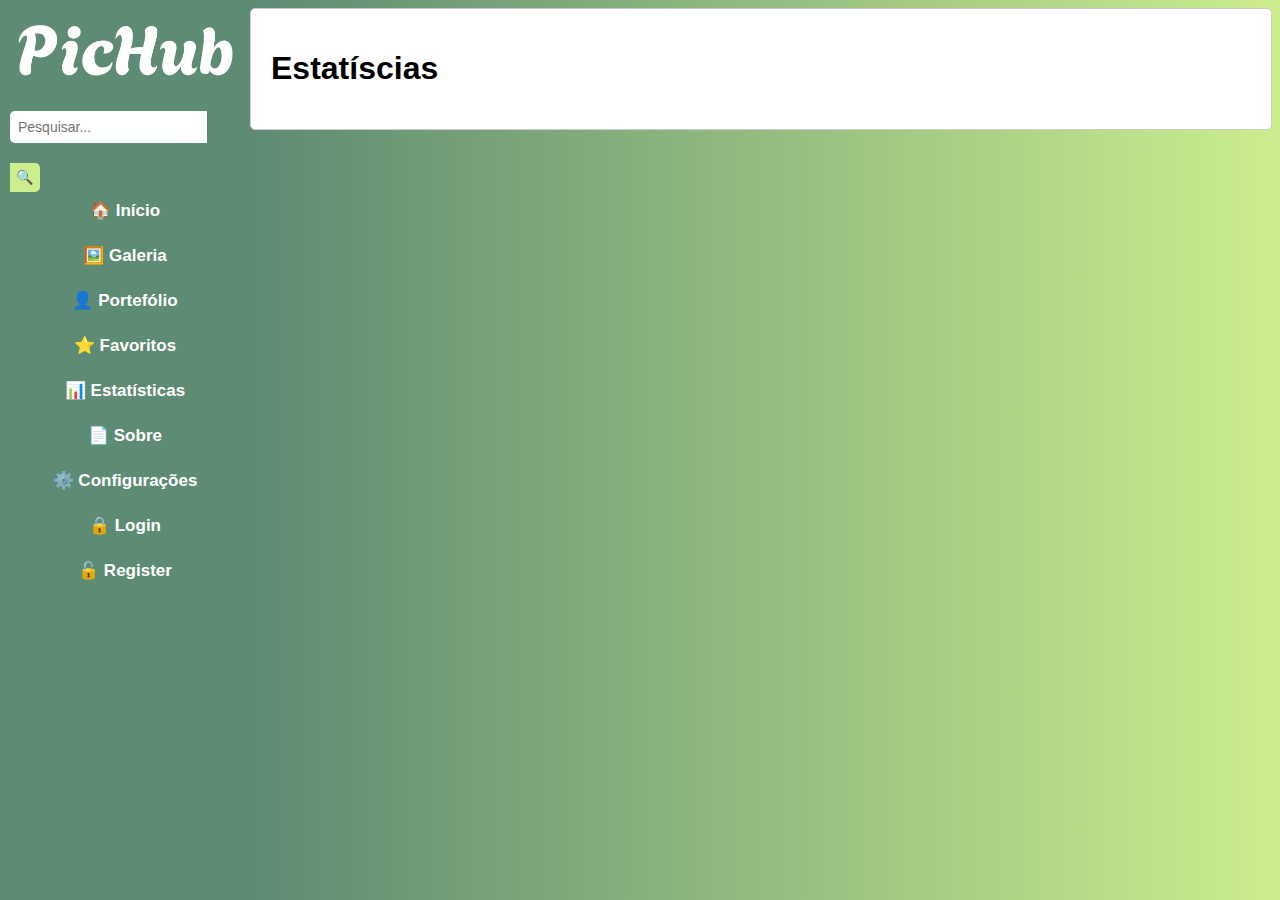
<file: estatisticas.html>
<!DOCTYPE html>
<html lang="en">
<head>
  <meta charset="UTF-8">
  <meta name="viewport" content="width=device-width, initial-scale=1.0">
  <link type="text/css" rel="stylesheet" href="style.css">
  <title>Estatísticas</title>
</head>
<body>
  <header>
    <nav class="menu-vertical">
      <a href="index.html"><img class="img-l" src="img/PicHub-white-removebg.png" alt="PicHub White Logo" width="215px"></a>
      <ul>
        <input class="search-bar" type="search" placeholder="Pesquisar..." name="query">
        <button type="submit">🔍</button>
        <li><a href="index.html">🏠 Início</a></li>
        <li><a href="galeria.html">🖼️ Galeria</a></li>
        <li><a href="portefolio.html">👤 Portefólio</a></li>
        <li><a href="favoritos.html">⭐ Favoritos</a></li>
        <li><a href="estatisticas.html">📊 Estatísticas</a></li>
        <li><a href="sobre.html">📄 Sobre</a></li>
        <li><a href="settings.html">⚙️ Configurações</a></li>
        <li><a href="login.html">🔒 Login</a></li>
        <li><a href="register.html">🔓 Register</a></li>
      </ul>
    </nav>
  </header>
  <main class="conteudo">
    <h1>Estatíscias</h1>
  </main>
</body>
</html>
</file>
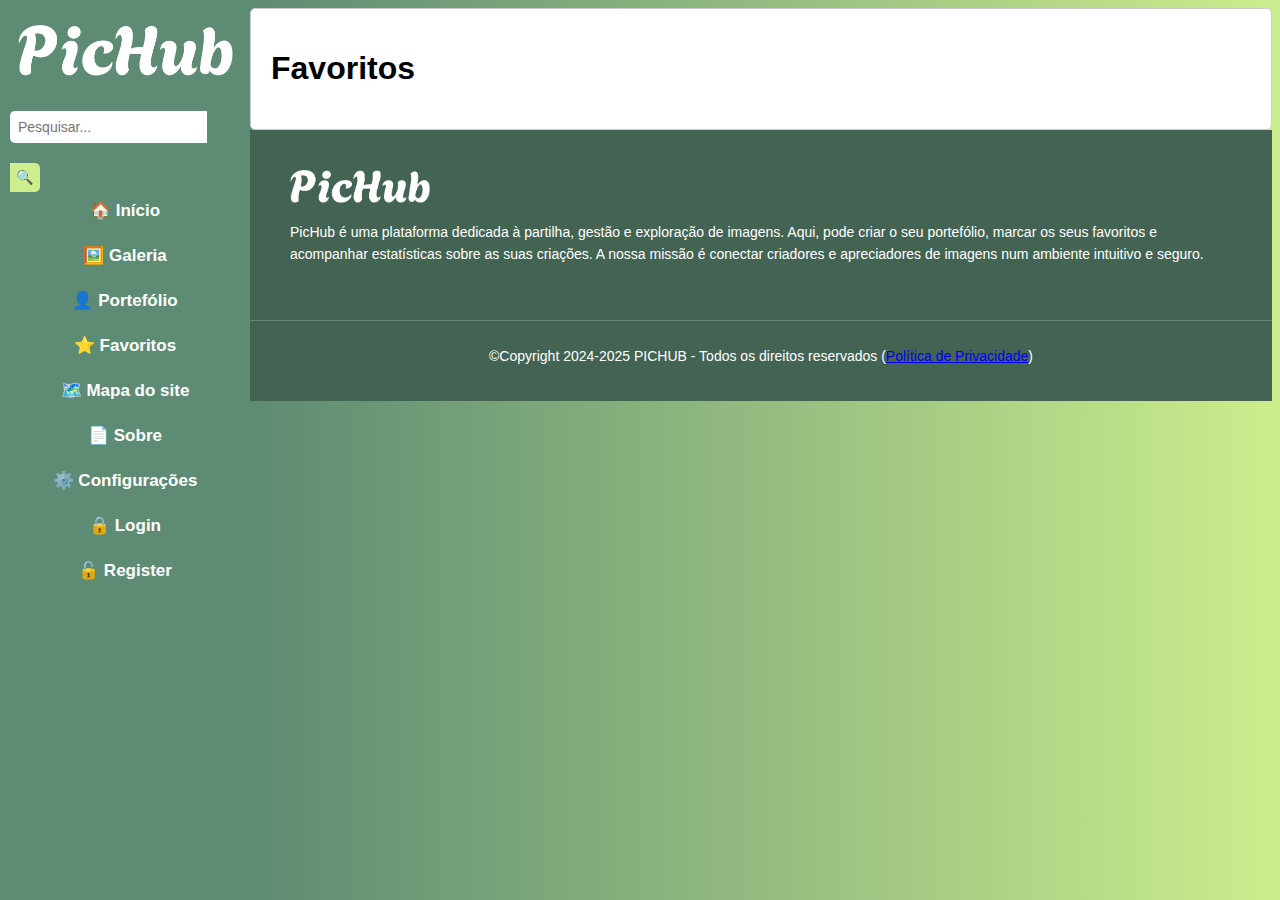
<file: favoritos.html>
<!DOCTYPE html>
<html lang="en">
<head>
  <meta charset="UTF-8">
  <meta name="viewport" content="width=device-width, initial-scale=1.0">
  <link type="text/css" rel="stylesheet" href="style.css">
  <title>Favoritos</title>
</head>
<body>
  <header>
    <nav class="menu-vertical">
      <a href="index.html"><img class="img-l" src="img/PicHub-white-removebg.png" alt="PicHub White Logo" width="215px"></a>
      <ul>
        <input class="search-bar" type="search" placeholder="Pesquisar..." name="query">
        <button id="searchButton" type="submit">🔍</button>
        <li><a href="index.html">🏠 Início</a></li>
        <li><a href="galeria.html">🖼️ Galeria</a></li>
        <li><a href="portefolio.html">👤 Portefólio</a></li>
        <li><a href="favoritos.html">⭐ Favoritos</a></li>
        <li><a href="mapa.html">🗺️ Mapa do site</a></li>
        <li><a href="sobre.html">📄 Sobre</a></li>
        <li><a href="settings.html">⚙️ Configurações</a></li>
        <li><a href="login.html">🔒 Login</a></li>
        <li><a href="register.html">🔓 Register</a></li>
      </ul>
    </nav>
  </header>
  <main class="conteudo">
    <h1>Favoritos</h1>
  </main>
  <footer class="footer">
    <div class="footer-container">
      <div class="footer-section">
        <img class="img-l" src="img/PicHub-white-removebg.png" alt="PicHub White Logo" width="140px">
        <p>PicHub é uma plataforma dedicada à partilha, gestão e exploração de imagens. Aqui, pode criar o seu portefólio, 
          marcar os seus favoritos e acompanhar estatísticas sobre as suas criações. 
          A nossa missão é conectar criadores e apreciadores de imagens num ambiente intuitivo e seguro.
        </p>
      </div>
    </div>
    <div class="footer-bottom">
      <p>&copy;Copyright 2024-2025 PICHUB - Todos os direitos reservados (<a href="privacidade.html">Política de Privacidade</a>)</p>
    </div>
  </footer>
  <button id="scrollToTopBtn" class="scroll-to-top-btn" onclick="scrollToTop()">↑</button>
  <script src="js/botao_cima.js"></script>
  <script src="js/pesquisa.js"></script>
</body>
</html>
</file>
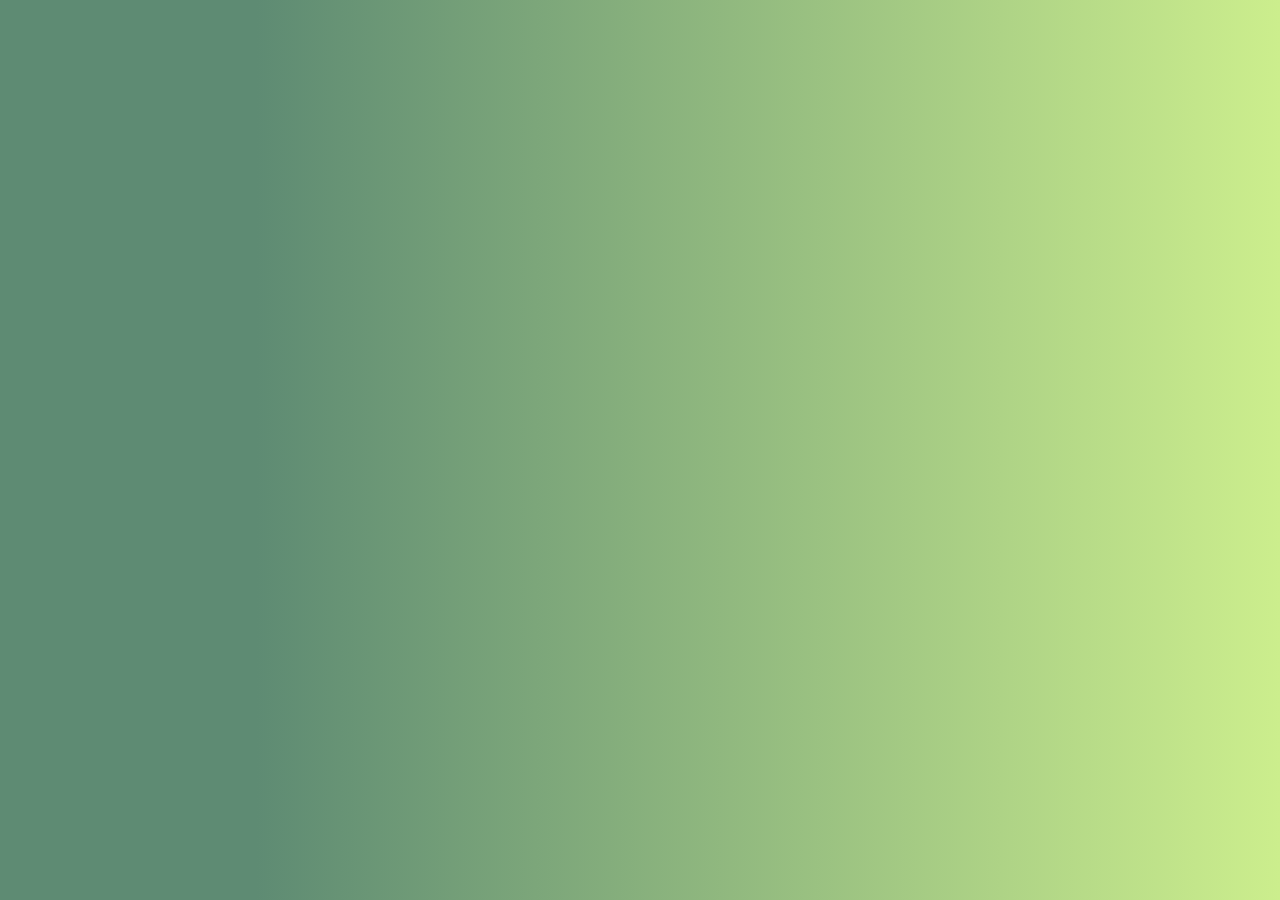
<file: galeria.html>
<!DOCTYPE html>
<html lang="en">
<head>
  <meta charset="UTF-8">
  <meta name="viewport" content="width=device-width, initial-scale=1.0">
  <link type="text/css" rel="stylesheet" href="style.css">
  <title>Galeria</title>
</head>
<body>
  
</body>
</html>
</file>
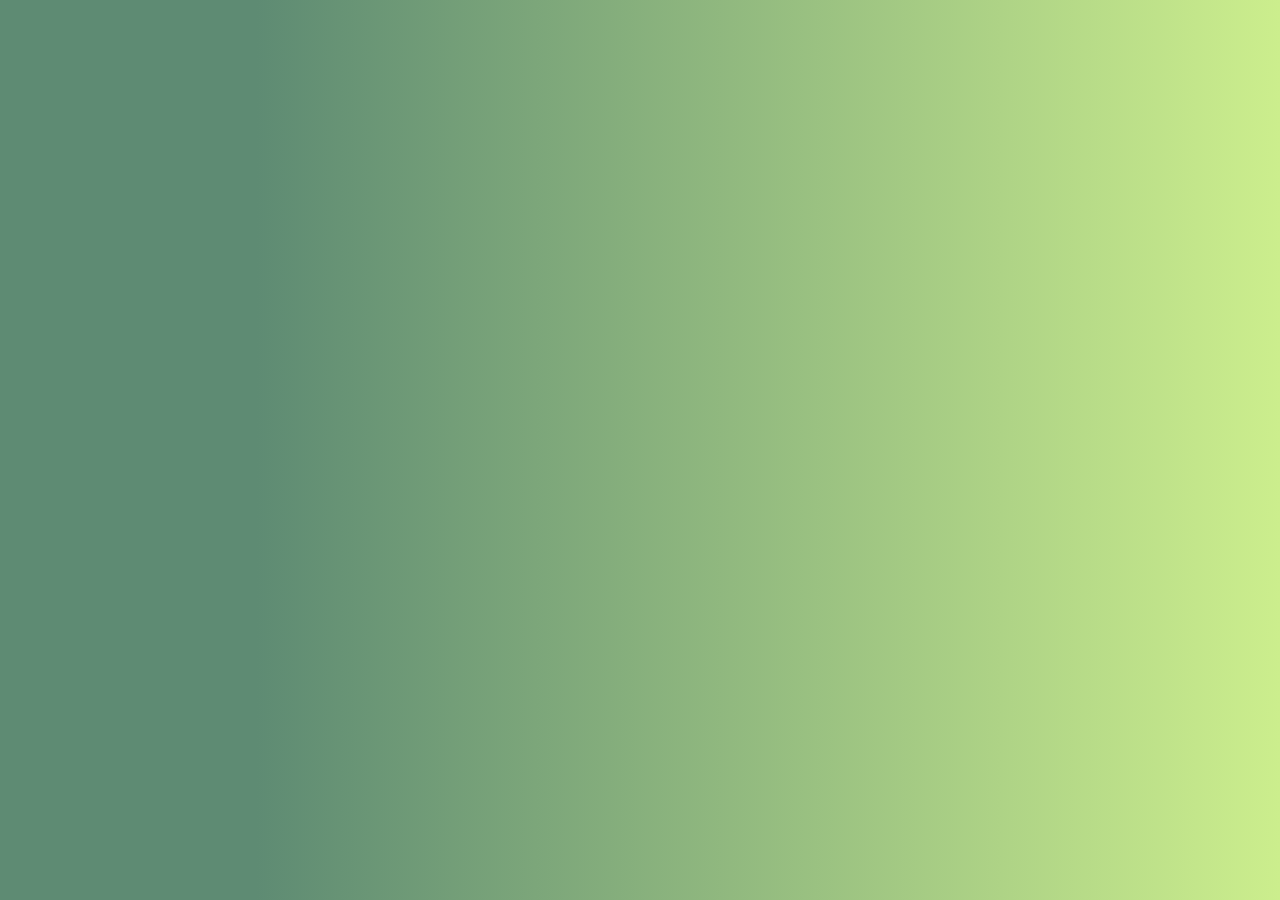
<file: login.html>
<!DOCTYPE html>
<html lang="en">
<head>
  <meta charset="UTF-8">
  <meta name="viewport" content="width=device-width, initial-scale=1.0">
  <link type="text/css" rel="stylesheet" href="style.css">
  <title>Login</title>
</head>
<body>
  
</body>
</html>
</file>
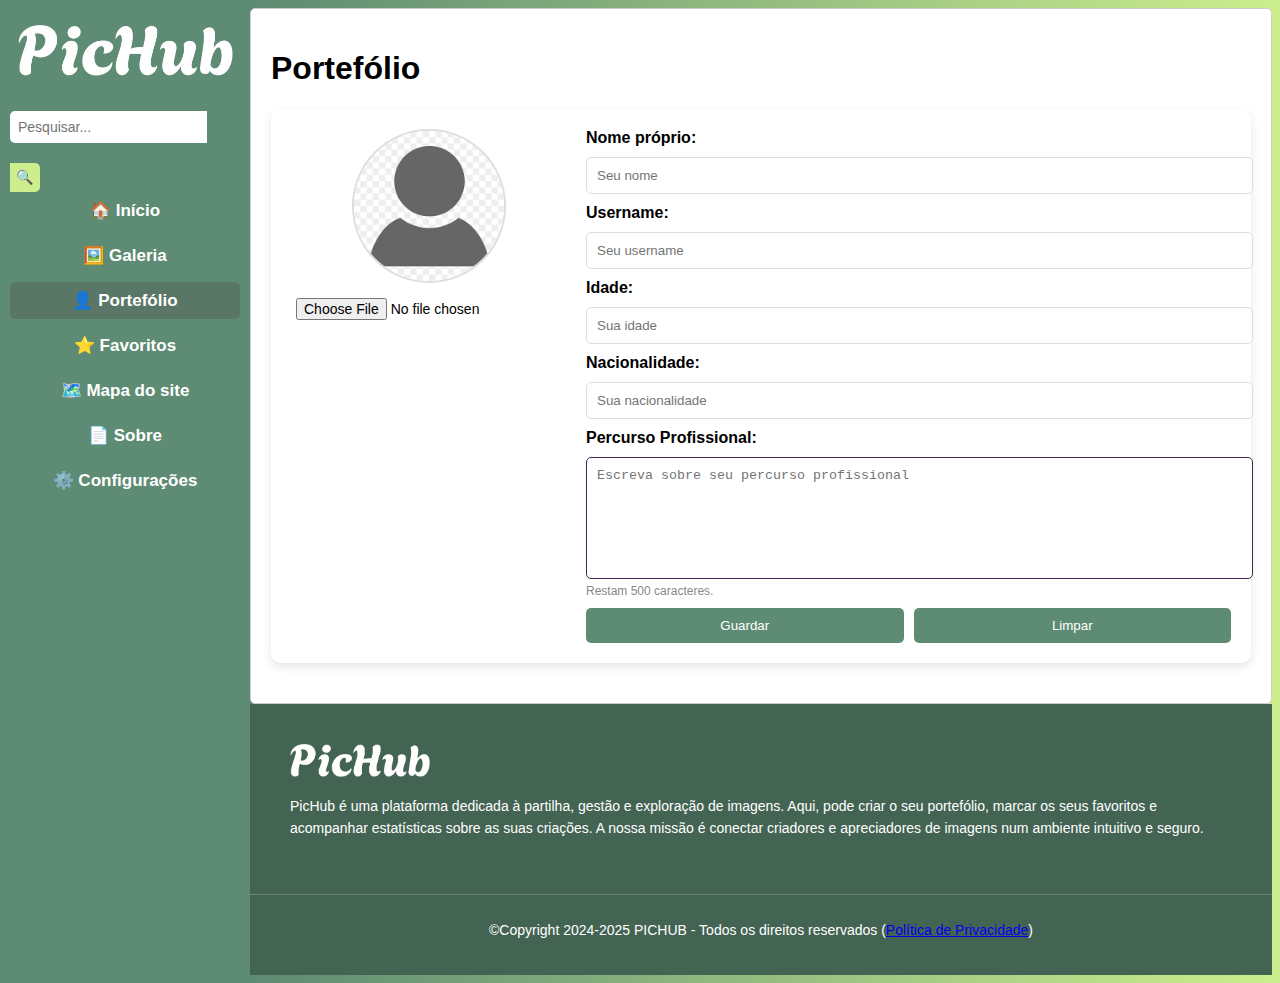
<file: portefolio.html>
<!DOCTYPE html>
<html lang="en">
<head>
  <meta charset="UTF-8">
  <meta name="viewport" content="width=device-width, initial-scale=1.0">
  <link type="text/css" rel="stylesheet" href="style.css">
  <title>Portefólio</title>
</head>
<body>
  <header>
    <nav class="menu-vertical">
      <a href="index.html"><img class="img-l" src="img/PicHub-white-removebg.png" alt="PicHub White Logo" width="215px"></a>
      <ul>
        <input class="search-bar" type="search" placeholder="Pesquisar..." name="query">
        <button id="searchButton" type="submit">🔍</button>
        <li><a href="index.html">🏠 Início</a></li>
        <li><a href="galeria.html">🖼️ Galeria</a></li>
        <li><a href="portefolio.html" class="active">👤 Portefólio</a></li>
        <li><a href="favoritos.html">⭐ Favoritos</a></li>
        <li><a href="mapa.html">🗺️ Mapa do site</a></li>
        <li><a href="sobre.html">📄 Sobre</a></li>
        <li><a href="settings.html">⚙️ Configurações</a></li>
      </ul>
    </nav>
  </header>
  <main class="conteudo">
    <h1>Portefólio</h1>
    <div class="profile-container">
      <!-- Foto de Perfil -->
      <div class="profile-photo">
        <img id="profileImg" src="img/avatar.png" alt="Foto de Perfil" width="150px" height="150px">
        <input type="file" id="photoUpload" accept="image/*">
      </div>

      <!-- Detalhes do Perfil -->
      <div class="profile-details">
        <label for="name">Nome próprio:</label>
        <input type="text" id="name" placeholder="Seu nome" maxlength="30" required>
        
        <label for="username">Username:</label>
        <input type="text" id="username" placeholder="Seu username" maxlength="20" required>
        
        <label for="age">Idade:</label>
        <input type="number" id="age" placeholder="Sua idade" min="1" max="100" required>
        
        <label for="nationality">Nacionalidade:</label>
        <input type="text" id="nationality" placeholder="Sua nacionalidade" maxlength="20" required>
        
        <label for="bio">Percurso Profissional:</label>
        <textarea id="bio" placeholder="Escreva sobre seu percurso profissional" maxlength="500" required></textarea>
        <span id="bioCounter">Restam 500 caracteres.</span>
        <div class="profile-buttons">
          <button id="saveBtn">Guardar</button>
          <button id="clearBtn">Limpar</button>
        </div>
      </div>
      
    </div>
  </main>
  <footer class="footer">
    <div class="footer-container">
      <div class="footer-section">
        <img class="img-l" src="img/PicHub-white-removebg.png" alt="PicHub White Logo" width="140px">
        <p>PicHub é uma plataforma dedicada à partilha, gestão e exploração de imagens. Aqui, pode criar o seu portefólio, marcar os seus favoritos e acompanhar estatísticas sobre as suas criações. A nossa missão é conectar criadores e apreciadores de imagens num ambiente intuitivo e seguro.</p>
      </div>
    </div>
    <div class="footer-bottom">
      <p>&copy;Copyright 2024-2025 PICHUB - Todos os direitos reservados 
      (<a href="privacidade.html">Política de Privacidade</a>)</p>
    </div>
  </footer>
  <div id="notificationModal" class="modal">
    <div class="modal-content">
      <p id="notificationMessage"></p>
      <div class="modal-buttons">
        <button id="closeModalBtn">OK</button>
      </div>
    </div>
  </div>  
  <script src="js/portefolio.js"></script>
</body>
</html>
</file>
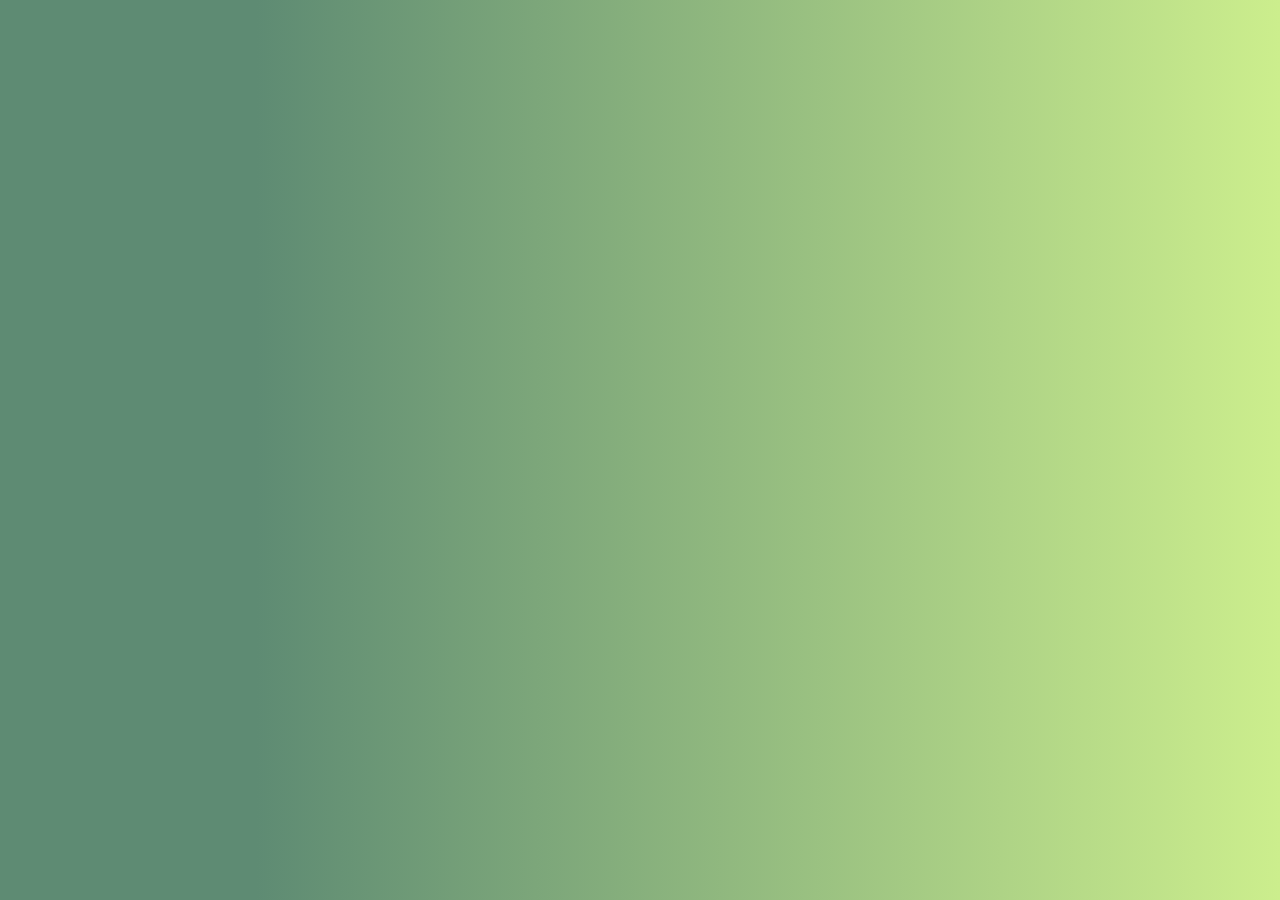
<file: register.html>
<!DOCTYPE html>
<html lang="en">
<head>
  <meta charset="UTF-8">
  <meta name="viewport" content="width=device-width, initial-scale=1.0">
  <link type="text/css" rel="stylesheet" href="style.css">
  <title>Register</title>
</head>
<body>
  
</body>
</html>
</file>
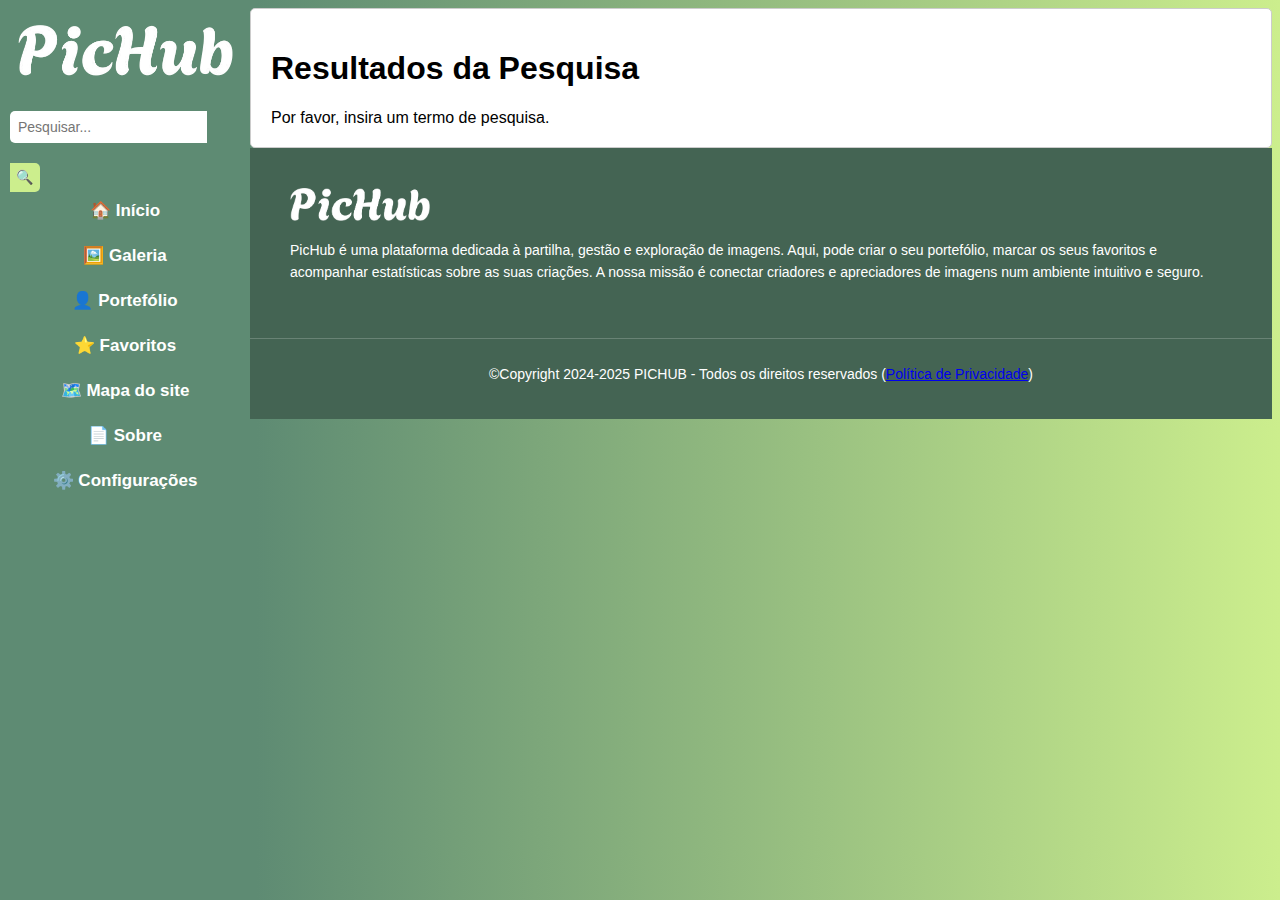
<file: resultados.html>
<!DOCTYPE html>
<html lang="pt">
<head>
  <meta charset="UTF-8">
  <meta name="viewport" content="width=device-width, initial-scale=1.0">
  <link type="text/css" rel="stylesheet" href="style.css">
  <title>Resultados da Pesquisa</title>
</head>
<body>
  <header>
    <nav class="menu-vertical">
      <a href="index.html"><img class="img-l" src="img/PicHub-white-removebg.png" alt="PicHub White Logo" width="215px"></a>
      <ul>
        <input class="search-bar" type="search" placeholder="Pesquisar..." name="query">
        <button id="searchButton" type="submit">🔍</button>
        <li><a href="index.html">🏠 Início</a></li>
        <li><a href="galeria.html">🖼️ Galeria</a></li>
        <li><a href="portefolio.html">👤 Portefólio</a></li>
        <li><a href="favoritos.html">⭐ Favoritos</a></li>
        <li><a href="mapa.html">🗺️ Mapa do site</a></li>
        <li><a href="sobre.html">📄 Sobre</a></li>
        <li><a href="settings.html">⚙️ Configurações</a></li>
      </ul>
    </nav>
  </header>
  <main class="conteudo">
    <h1>Resultados da Pesquisa</h1>
    <div id="results"></div> <!-- Onde os resultados serão exibidos -->
  </main>
  <footer class="footer">
    <div class="footer-container">
      <div class="footer-section">
        <img class="img-l" src="img/PicHub-white-removebg.png" alt="PicHub White Logo" width="140px">
        <p>PicHub é uma plataforma dedicada à partilha, gestão e exploração de imagens. Aqui, pode criar o seu portefólio, 
          marcar os seus favoritos e acompanhar estatísticas sobre as suas criações. 
          A nossa missão é conectar criadores e apreciadores de imagens num ambiente intuitivo e seguro.
        </p>
      </div>
    </div>
    <div class="footer-bottom">
      <p>&copy;Copyright 2024-2025 PICHUB - Todos os direitos reservados (<a href="privacidade.html">Política de Privacidade</a>)</p>
    </div>
  </footer>
  <script src="js/resultados.js"></script> <!-- Script para exibir resultados -->
</body>
</html>
</file>
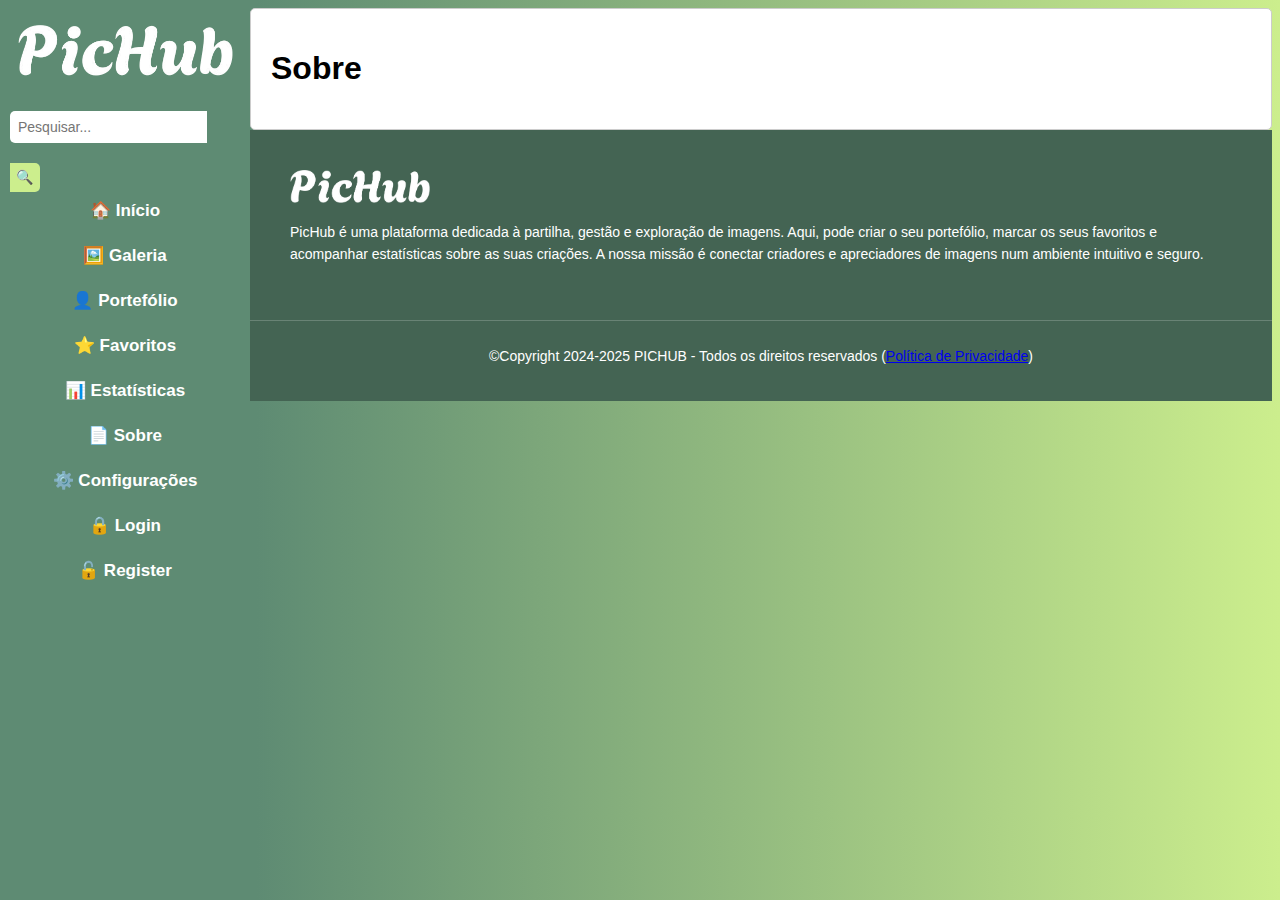
<file: sobre.html>
<!DOCTYPE html>
<html lang="en">
<head>
  <meta charset="UTF-8">
  <meta name="viewport" content="width=device-width, initial-scale=1.0">
  <link type="text/css" rel="stylesheet" href="style.css">
  <title>Sobre</title>
</head>
<body>
  <header>
    <nav class="menu-vertical">
      <a href="index.html"><img class="img-l" src="img/PicHub-white-removebg.png" alt="PicHub White Logo" width="215px"></a>
      <ul>
        <input class="search-bar" type="search" placeholder="Pesquisar..." name="query">
        <button id="searchButton" type="submit">🔍</button>
        <li><a href="index.html">🏠 Início</a></li>
        <li><a href="galeria.html">🖼️ Galeria</a></li>
        <li><a href="portefolio.html">👤 Portefólio</a></li>
        <li><a href="favoritos.html">⭐ Favoritos</a></li>
        <li><a href="estatisticas.html">📊 Estatísticas</a></li>
        <li><a href="sobre.html">📄 Sobre</a></li>
        <li><a href="settings.html">⚙️ Configurações</a></li>
        <li><a href="login.html">🔒 Login</a></li>
        <li><a href="register.html">🔓 Register</a></li>
      </ul>
    </nav>
  </header>
  <main class="conteudo">
    <h1>Sobre</h1>
  </main>
  <footer class="footer">
    <div class="footer-container">
      <div class="footer-section">
        <img class="img-l" src="img/PicHub-white-removebg.png" alt="PicHub White Logo" width="140px">
        <p>PicHub é uma plataforma dedicada à partilha, gestão e exploração de imagens. Aqui, pode criar o seu portefólio, 
          marcar os seus favoritos e acompanhar estatísticas sobre as suas criações. 
          A nossa missão é conectar criadores e apreciadores de imagens num ambiente intuitivo e seguro.
        </p>
      </div>
    </div>
    <div class="footer-bottom">
      <p>&copy;Copyright 2024-2025 PICHUB - Todos os direitos reservados (<a href="privacidade.html">Política de Privacidade</a>)</p>
    </div>
  </footer>
  <button id="scrollToTopBtn" class="scroll-to-top-btn" onclick="scrollToTop()">↑</button>
  <script src="js/botao_cima.js"></script>
  <script src="js/pesquisa.js"></script>
</body>
</html>
</file>
<file: style.css>
/* Estilo da barra de menu vertical */
.menu-vertical {
  font-family: Arial, sans-serif; /* Define a família da fonte */
  font-size: 17px; /* Corrigido: removido o ponto extra */
  position: fixed; /* Fixa o menu à esquerda */
  top: 0;
  left: 0;
  width: 230px; /* Largura da barra */
  height: 100%; /* Ocupa toda a altura da janela */
  background: #5e8b73;
  padding: 10px; /* Reduz o espaçamento interno */
  display: flex; /* Organiza o layout interno */
  flex-direction: column; /* Alinha os itens verticalmente */
  align-items: center; /* Centraliza horizontalmente os itens */
  overflow: hidden; /* Remove o scroll */
  z-index: 1000; /* Garante que o menu esteja acima de outros elementos */

  .img-l {
    margin-top: 15px;
    margin-bottom: 30px;
  }
}

/* Estilo dos links no menu */
.menu-vertical ul {
  list-style: none; /* Remove as bolinhas da lista */
  padding: 0;
  margin: 0;
  width: 100%; /* Garante que os itens ocupem toda a largura do menu */
}

.menu-vertical ul li {
  margin-bottom: 8px; /* Reduz o espaço entre os itens */
}

.menu-vertical ul li a {
  display: block; /* Ocupa toda a largura do item */
  text-decoration: none; /* Remove o sublinhado */
  color: white;
  padding: 8px 12px; /* Reduz o padding interno */
  border-radius: 5px; /* Bordas arredondadas */
  transition: background-color 0.3s; /* Animação ao passar o mouse */
  text-align: center; /* Centraliza o texto e os ícones */
  font-weight: bold;
}

.menu-vertical ul li a:hover,
.menu-vertical ul li a.active {
  background-color: #55555560; /* Cor ao passar o mouse ou página ativa */
}

/* Estilo do campo de pesquisa */
.search-bar-container {
  display: flex; /* Organiza o campo e o botão na mesma linha */
  align-items: center; /* Alinha verticalmente */
  width: 100%; /* Ocupa toda a largura disponível */
  margin-bottom: 15px; /* Espaçamento abaixo do container */
}

.search-bar {
  flex: 1; /* O campo ocupa todo o espaço restante */
  padding: 8px; /* Mantém o padding original */
  border: none;
  border-radius: 5px 0 0 5px; /* Bordas arredondadas apenas no lado esquerdo */
  outline: none;
  font-size: 14px; /* Mantém a fonte original */
  margin-bottom: 20px;
}

/* Estilo dos resultados */
#results {
  margin-top: 20px;
}

#results div {
  font-size: 16px;
  padding: 10px;
  background-color: #f0f0f0;
  border: 1px solid #ddd;
  margin: 5px 0;
}

button[type="submit"] {
  padding: 6.4px; /* Ajuste no padding */
  background-color: #ccee8d;
  color: white;
  border: none;
  border-radius: 0 5px 5px 0; /* Bordas arredondadas apenas no lado direito */
  cursor: pointer;
  font-size: 14px; /* Mantém a fonte original */
  transition: background-color 0.3s;
}

button[type="submit"]:hover {
  background-color: #777;
}

/* Responsividade */
@media (max-width: 768px) {
  .menu-vertical {
    width: 150px; /* Reduz a largura em telas menores */
    padding: 5px; /* Reduz o espaçamento interno */
  }

  body {
    background-color: #ccee8d;
    margin-left: 150px; /* Ajusta o deslocamento do conteúdo */
  }
}

body {
  font-family: Arial, sans-serif;
  background: linear-gradient(to right, #5e8b73 20%, #ccee8d 100%);
  margin-left: 250px; /* Espaço à esquerda do conteúdo para não sobrepor o menu */
  padding: 0; /* Removido o padding default */
}

.conteudo {
  padding: 20px; /* Espaçamento interno do conteúdo */
  background-color: white; /* Fundo do conteúdo, opcional */
  border: 1px solid #ccc; /* Adiciona uma borda para separação, opcional */
  border-radius: 5px; /* Bordas arredondadas, opcional */
}

.footer {
  background-color: #446453;
  color: white; /* Texto branco para contraste */
  padding: 20px 0; /* Espaçamento interno */
  font-family: Arial, sans-serif;
}

.footer-container {
  display: flex; /* Layout flexível */
  flex-wrap: wrap; /* Ajusta em telas menores */
  align-items: flex-start; /* Alinha no topo */
  max-width: 1200px; /* Largura máxima */
  margin: 0 auto; /* Centraliza o conteúdo */
  padding: 0 20px; /* Espaçamento horizontal */
}

.footer-section {
  flex: 1; /* Permite que as seções ocupem espaços iguais */
  margin: 10px;
  padding: 10px;
  min-width: 200px; /* Largura mínima para evitar colapsos */
}

.footer-section h3,
.footer-section h4 {
  text-align: left; /* Garante alinhamento à esquerda */
  font-size: 18px; /* Tamanho do título */
  margin-bottom: 10px; /* Espaço abaixo do título */
  font-weight: bold; /* Texto em negrito */
}

.footer-section ul {
  list-style: none; /* Remove marcadores */
  padding: 0;
  margin: 0;
  text-align: left; /* Alinha itens à esquerda */
}

.footer-section ul li {
  margin-bottom: 8px; /* Espaçamento entre itens */
}

.footer-section ul li a {
  text-decoration: none; /* Remove sublinhado */
  color: white;
  transition: color 0.3s ease; /* Transição suave */
}

.footer-section ul li a:hover {
  color: #ccee8d; /* Cor clara ao passar o mouse */
}

.footer h3,
.footer h4 {
  text-align: left; /* Garante alinhamento à esquerda */
  font-size: 18px; /* Tamanho do título */
  margin-bottom: 10px; /* Espaço abaixo do título */
  font-weight: bold; /* Texto em negrito */
}

.footer p,
.footer ul {
  font-size: 14px; /* Tamanho do texto */
  line-height: 1.6; /* Altura da linha */
}

.footer ul {
  list-style: none; /* Remove marcadores */
  padding: 0;
  margin: 0;
  text-align: left; /* Alinha itens à esquerda */
}

.footer ul li {
  margin-bottom: 8px;
}

.footer ul li a {
  text-decoration: none; /* Remove sublinhado */
  color: white;
  transition: color 0.3s ease; /* Transição suave */
}

.footer ul li a:hover {
  color: #ccee8d; /* Cor clara ao passar o mouse */
}

.footer-bottom {
  text-align: center; /* Centraliza o texto */
  font-size: 12px; /* Texto menor */
  margin-top: 20px;
  border-top: 1px solid #ffffff33; /* Linha separadora */
  padding-top: 10px; /* Espaçamento acima */
}

/* Estilos para o Modal */
.modal {
  display: none; /* Inicialmente escondido */
  position: fixed;
  top: 0;
  left: 0;
  width: 100%;
  height: 100%;
  background-color: rgba(0, 0, 0, 0.5); /* Fundo semitransparente */
  justify-content: center;
  align-items: center;
}

.modal-content {
  background: white;
  padding: 20px;
  border-radius: 8px;
  text-align: center;
  box-shadow: 0 4px 8px rgba(0, 0, 0, 0.2);
  max-width: 400px;
  width: 90%;
}

.modal-buttons {
  margin-top: 20px;
}

.modal-buttons button {
  margin: 0 10px;
  padding: 10px 20px;
  border: none;
  border-radius: 4px;
  cursor: pointer;
}

#btn-sim {
  background-color: #28a745;
  color: white;
}

#btn-nao {
  background-color: #dc3545;
  color: white;
}

#btn-sim:hover,
#btn-nao:hover {
  opacity: 0.9;
}

/* Estilo do botão fixo */
.scroll-to-top-btn {
  position: fixed;
  bottom: 20px;
  right: 20px;
  background: linear-gradient(to right, #558068 20%, #8aa15e 100%);
  color: white;
  border: none;
  border-radius: 35%;
  width: 50px;
  height: 50px;
  font-size: 24px;
  text-align: center;
  line-height: 50px;
  cursor: pointer;
  display: none;
  z-index: 1000;
}

.scroll-to-top-btn:hover {
  background: linear-gradient(to right, #558068 20%, #8aa15e 100%);
}

.profile-container {
  display: flex;
  flex-wrap: wrap;
  justify-content: center;
  gap: 20px;
  margin: 20px 0;
  background-color: #fff;
  border-radius: 10px;
  padding: 20px;
  box-shadow: 0 4px 10px rgba(0, 0, 0, 0.1);
}

.profile-photo {
  display: flex;
  flex-direction: column;
  align-items: center;
  gap: 10px;
}

.profile-photo img {
  border-radius: 50%;
  border: 2px solid #ddd;
  width: 150px;
  height: 150px;
  object-fit: cover;
}

.profile-photo input {
  display: block;
  font-size: 14px;
  padding: 5px;
}

.profile-details {
  flex: 1;
  display: flex;
  flex-direction: column;
  gap: 10px;
}

.profile-details label {
  font-weight: bold;
}

.profile-details input,
.profile-details textarea {
  width: 100%;
  padding: 10px;
  border: 1px solid #ddd;
  border-radius: 5px;
}

.profile-details textarea {
  resize: none;
  height: 100px;
}

.profile-details button {
  padding: 10px 15px;
  border: none;
  border-radius: 5px;
  background-color: #4caf50;
  color: #fff;
  cursor: pointer;
}

.profile-buttons {
  display: flex;
  gap: 10px;
}

.profile-buttons button {
  flex: 1;
}

#saveBtn {
  width: 100px;
  padding: 10px;
  background-color: #5e8b73;
  color: white;
  border: none;
  border-radius: 5px;
  cursor: pointer;
}

#saveBtn:hover {
  background-color: #446453;
}

#clearBtn {
  width: 100px;
  padding: 10px;
  background-color: #5e8b73;
  color: white;
  border: none;
  border-radius: 5px;
  cursor: pointer;
}

#clearBtn:hover {
  background-color: #446453;
}

/* Contador de caracteres */
#bioCounter {
  font-size: 12px;
  color: #888;
  margin-top: -5px;
}

.galeria-grid {
  display: grid;
  grid-template-columns: repeat(auto-fill, minmax(200px, 1fr));
  gap: 15px;
  padding: 20px;
}

.galeria-item {
  position: relative;
  cursor: pointer;
  overflow: hidden;
  border-radius: 10px;
  box-shadow: 0 4px 8px rgba(0, 0, 0, 0.1);
}

.galeria-item img {
  width: 100%;
  height: 100%;
  object-fit: cover;
  transition: transform 0.3s ease;
}

.galeria-item:hover img {
  transform: scale(1.1);
}

.galeria-modal {
  display: none; /* Inicialmente escondido */
  position: fixed;
  top: 0;
  left: 0;
  width: 100%;
  height: 100%;
  background-color: rgba(0, 0, 0, 0.8); /* Fundo semitransparente */
  justify-content: center;
  align-items: center;
  z-index: 1000;
  transition: opacity 0.3s ease;
}

.galeria-modal img {
  max-width: 90vw; /* Largura máxima da imagem é 90% da viewport */
  max-height: 90vh; /* Altura máxima da imagem é 90% da viewport */
  display: block; /* Garante que a imagem seja exibida como um bloco */
  margin: 0 auto; /* Centraliza a imagem horizontalmente no modal */
  object-fit: contain; /* Mantém a proporção da imagem */
  border-radius: 10px;
}

/* Botão de fechar o modal (X) */
.galeria-modal::before {
  content: "✖";
  position: absolute;
  top: 20px;
  right: 30px;
  font-size: 40px;
  cursor: pointer;
  color: white;
  transition: color 0.3s;
}

.galeria-modal::before:hover {
  color: #ccee8d;
}

.galeria-modal.close {
  display: none;
}
.galeria-modal div {
  text-align: center;
  color: white;
}

.galeria-modal p {
  margin: 10px 0;
  font-size: 18px;
}

/* Estilos dos Resultados */
.result-item {
  display: flex;
  align-items: center;
  margin: 10px 0;
  border: 1px solid #ddd;
  padding: 10px;
  border-radius: 5px;
  cursor: pointer;
  transition: background-color 0.3s;
}

.result-item:hover {
  background-color: #f9f9f9;
}

.result-img {
  width: 100px;
  height: 100px;
  object-fit: cover;
  margin-right: 10px;
  border-radius: 5px;
}

.result-item p {
  margin: 0;
  font-size: 16px;
  color: #333;
}

.galeria-modal.show {
  display: flex;
  opacity: 1;
}

.galeria-modal.hide {
  opacity: 0;
}

.favoritar-btn {
  margin-top: 10px;
  padding: 5px 10px;
  background-color: #ffcc00;
  border: none;
  border-radius: 5px;
  cursor: pointer;
  z-index: 1000;
}

.favoritar-btn:hover {
  background-color: #ffaa00;
}
.remover-btn {
  background-color: red;
  color: white;
  border: none;
  padding: 5px 10px;
  cursor: pointer;
  margin-left: 10px;
  border-radius: 5px;
  z-index: 1000;
}

.remover-btn:hover {
  background-color: darkred;
}

/* Tema Escuro */
body.dark-theme {
  background: linear-gradient(to right, #392455 20%, #8a45d4 100%);
  color: #f0f0f0;
}

body.dark-theme .menu-vertical {
  background: #392455;
}

body.dark-theme .menu-vertical ul li a {
  color: #ddd;
}

body.dark-theme .menu-vertical ul li a:hover,
body.dark-theme .menu-vertical ul li a.active {
  background-color: #5d3a7e60;
}

body.dark-theme .conteudo {
  background-color: #3d2f66;
  color: #eee;
  border: 1px solid #5d3a7e;
}

body.dark-theme .footer {
  background-color: #442f61;
  color: #ddd;
}

body.dark-theme .footer ul li a {
  color: #aaa;
}

body.dark-theme .footer ul li a:hover {
  color: #e0b3ff;
}

/* Outros estilos específicos para o tema escuro podem ser adicionados aqui */

/* Estilo para tema escuro */
body.dark-theme button[type="submit"] {
  padding: 6.4px; /* Ajuste no padding */
  background-color: #503066; /* Roxo escuro para tema dark */
  color: white; /* Cor do texto branco para contraste */
  border: none; /* Remove borda */
  border-radius: 0 5px 5px 0; /* Bordas arredondadas no lado direito */
  cursor: pointer; /* Indica botão clicável */
  font-size: 14px; /* Tamanho da fonte */
  transition: all 0.3s ease; /* Transição suave para todas as propriedades */
}

body.dark-theme button[type="submit"]:hover {
  background-color: #784799; /* Roxo mais claro ao passar o mouse */
}

body.dark-theme button[type="submit"]:focus {
  outline: 2px solid #bb89d6; /* Destaque com um tom de roxo mais claro */
  outline-offset: 2px;
}

body.dark-theme button[type="submit"]:disabled {
  background-color: #322244; /* Roxo bem escuro para desativado */
  color: #888; /* Cinza claro para texto desativado */
  cursor: not-allowed; /* Indicador de botão desativado */
}

body.dark-theme .profile-container {
  display: flex;
  flex-wrap: wrap;
  justify-content: center;
  gap: 20px;
  margin: 20px 0;
  background-color: #583869;
  border-radius: 10px;
  padding: 20px;
  box-shadow: 0 4px 10px rgba(0, 0, 0, 0.1);
}

body.dark-theme .profile-details input,
.profile-details textarea {
  width: 100%;
  padding: 10px;
  border: 1px solid #442853;
  border-radius: 5px;
}

body.dark-theme .profile-details button {
  padding: 10px 15px;
  border: none;
  border-radius: 5px;
  background-color: #4e2863;
  color: #fff;
  cursor: pointer;
}

body.dark-theme #saveBtn {
  width: 100px;
  padding: 10px;
  background-color: #835d9c;
  color: white;
  border: none;
  border-radius: 5px;
  cursor: pointer;
}

body.dark-theme #saveBtn:hover {
  background-color: #67487c;
}

body.dark-theme #clearBtn {
  width: 100px;
  padding: 10px;
  background-color: #835d9c;
  color: white;
  border: none;
  border-radius: 5px;
  cursor: pointer;
}

body.dark-theme #clearBtn:hover {
  background-color: #67487c;
}

body.dark-theme #bioCounter {
  font-size: 12px;
  color: #c8a4d1;
  margin-top: -5px;
}

body.dark-theme .footer-bottom a {
  color: #d289e9;
}

/* Estilo do botão fixo */
body.dark-theme .scroll-to-top-btn {
  position: fixed;
  bottom: 20px;
  right: 20px;
  background: linear-gradient(to right, #533779 20%, #7239af 100%);
  color: white;
  border: none;
  border-radius: 35%;
  width: 50px;
  height: 50px;
  font-size: 24px;
  text-align: center;
  line-height: 50px;
  cursor: pointer;
  display: none;
  z-index: 1000;
}

body.dark-theme .scroll-to-top-btn:hover {
  background: linear-gradient(to right, #5c3a88 20%, #9c4fee 100%);
}

/* Modal */
.galeria-modal-foto {
  display: none;
  position: fixed;
  top: 0;
  left: 0;
  width: 100%;
  height: 100%;
  background: rgba(0, 0, 0, 0.7);
  justify-content: center;
  align-items: center;
  z-index: 1000;
}

.modal-content-foto {
  background: white;
  padding: 20px;
  border-radius: 8px;
  width: 400px;
  text-align: center;
}

.modal-content-foto label {
  display: block;
  margin-top: 10px;
}

.modal-content-foto input {
  width: 100%;
  padding: 8px;
  margin-top: 5px;
}

.modal-content-foto button {
  margin-top: 15px;
  padding: 10px 20px;
}

/* Botão "Inserir Fotografia" */
#btn-publicar,
#btn-inserir-foto {
  background: #4caf50;
  color: white;
  border: none;
  padding: 10px 15px;
  border-radius: 5px;
  cursor: pointer;
}

#btn-publica:hover {
  background: #45a049;
}

#btn-fechar-modal {
  background: #4caf50;
  color: white;
  border: none;
  padding: 10px 15px;
  border-radius: 5px;
  cursor: pointer;
}

#btn-fechar-modal:hover {
  background: #45a049;
}
</file>
